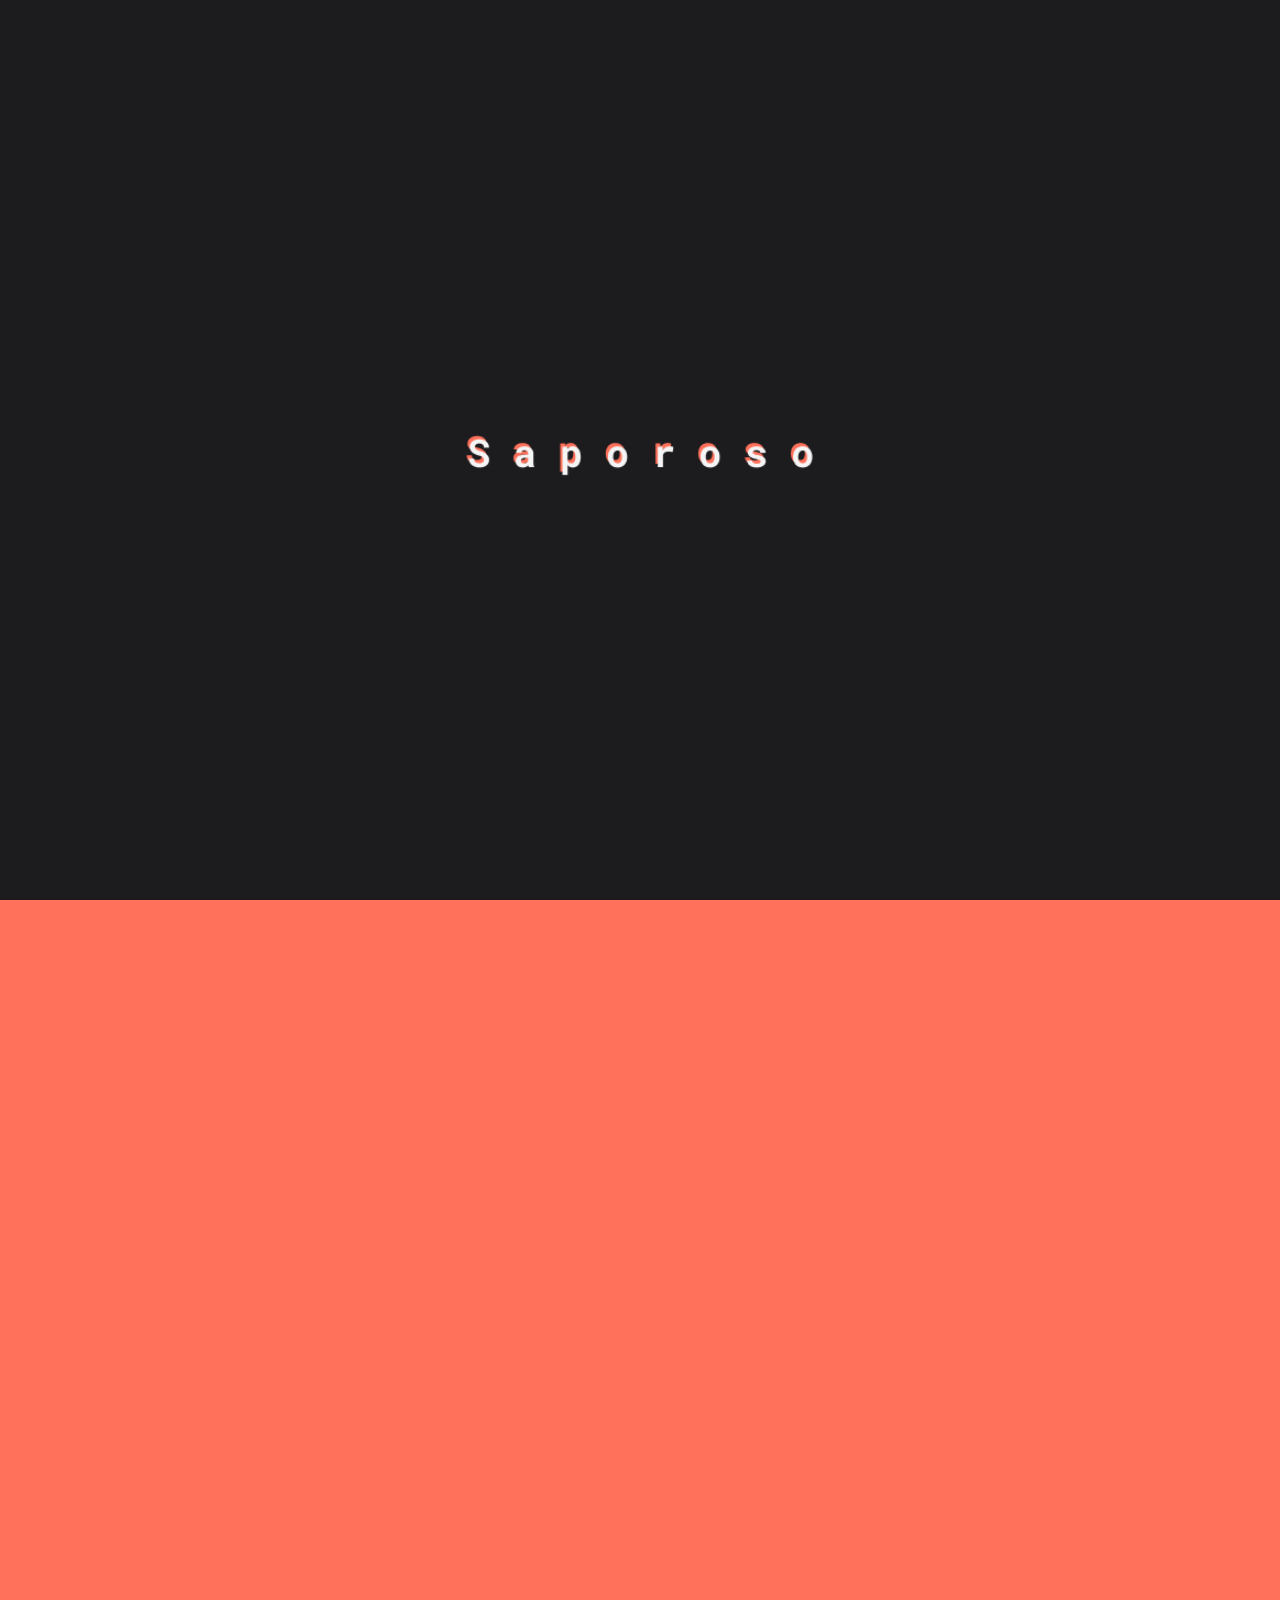
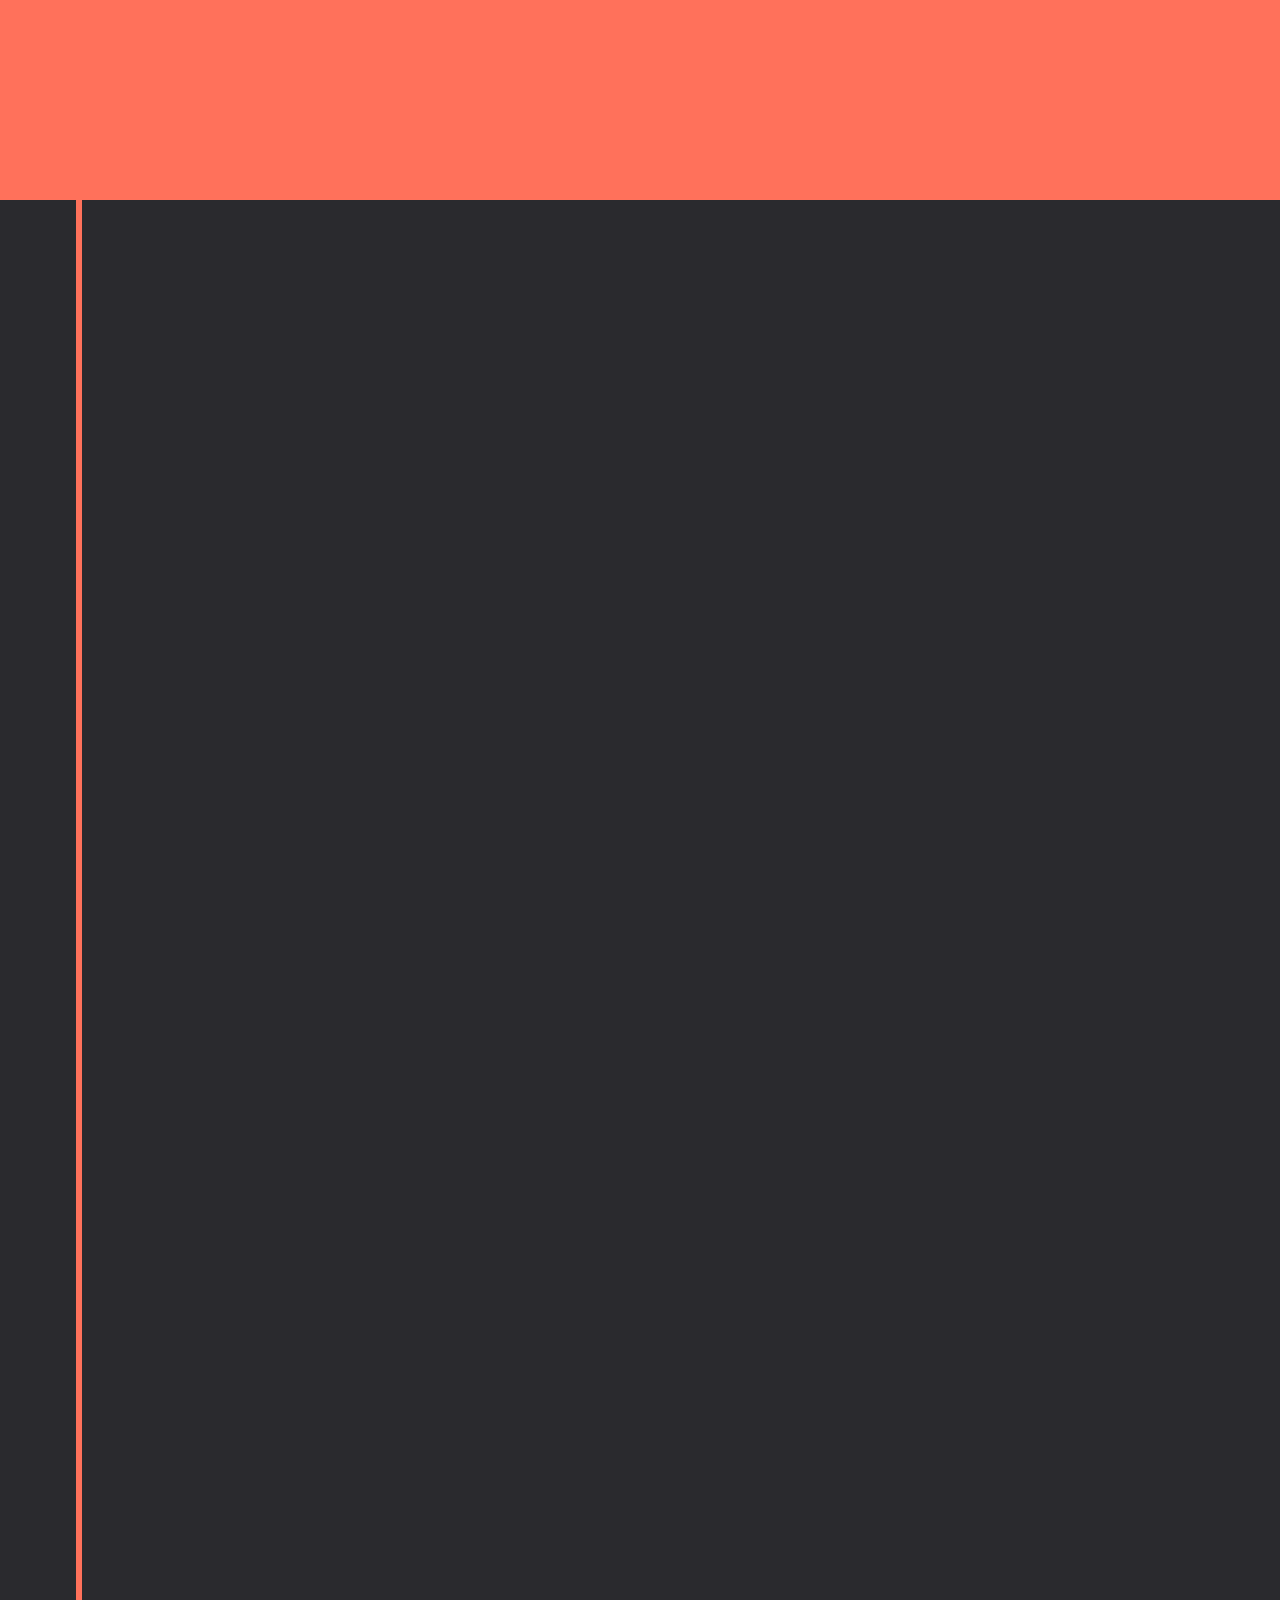
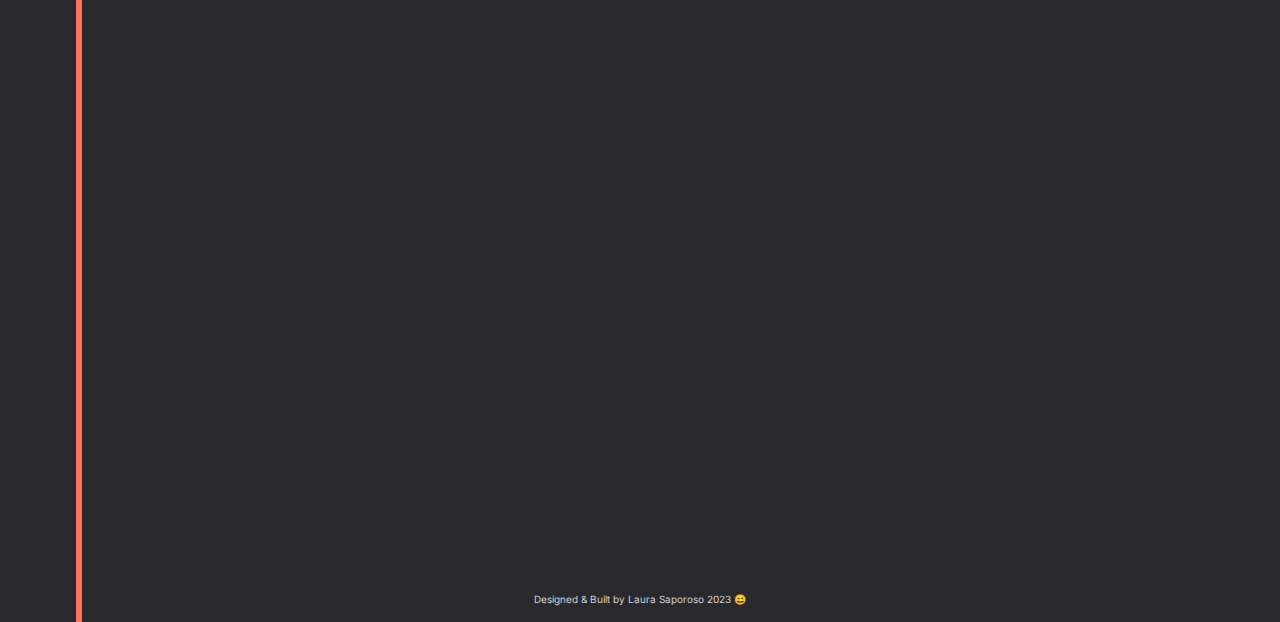
<file: index.html>
<!DOCTYPE html>
<html lang="en">

<head>
    <meta charset="UTF-8">
    <meta http-equiv="X-UA-Compatible" content="IE=edge">
    <meta name="viewport" content="width=device-width, initial-scale=1.0">
    <meta name="description" content="Ciao sono una Frontend developer e studentessa della scuola di programmazione Firenze42." />
    <title>Laura Saporoso website</title>
     <link rel="icon" type="image/x-icon" href="/images/icons/icona.ico">
    <link rel="stylesheet" href="style/general.css">

    <!-- css animation on scroll -->
    <link rel="stylesheet" href="https://unpkg.com/aos@next/dist/aos.css" />
</head>

<body>
    <header>
        <div class="logo">
            <a href="#menu-home"> <img src="images/logo/logo.png" alt="logo Saporoso"></a>
        </div>
        <nav>
            <ul class="menu">
                <li><a href="#menu-home">Home</a></li>
                <li><a href="#menu-chisono">Chi sono</a></li>
                <li><a href="#menu-progetti">Progetti</a></li>
                <li><a href="#menu-contatti">Contatti</a></li>
            </ul>
        </nav>
    </header>

    <!-- Lateral menu section -->

    <div class="lateral-icons">
        <div class="icons-flex">
            <a href="https://github.com/LauraSaporoso" target="_blank"><svg xmlns="http://www.w3.org/2000/svg"
                    xmlns:xlink="http://www.w3.org/1999/xlink" viewBox="0,0,256,256" fill-rule="nonzero">
                    <g transform="translate(-64,-64) scale(1.5,1.5)">
                        <g fill-rule="nonzero" stroke="none" stroke-width="1" stroke-linecap="butt"
                            stroke-linejoin="miter" stroke-miterlimit="10" stroke-dasharray="" stroke-dashoffset="0"
                            font-family="none" font-weight="none" font-size="none" text-anchor="none"
                            style="mix-blend-mode: normal">
                            <g transform="scale(2.56,2.56)">
                                <path
                                    d="M29,17c-6.617,0 -12,5.383 -12,12v42c0,6.617 5.383,12 12,12h42c6.617,0 12,-5.383 12,-12v-42c0,-6.617 -5.383,-12 -12,-12zM29,19h42c5.514,0 10,4.486 10,10v42c0,5.514 -4.486,10 -10,10h-42c-5.514,0 -10,-4.486 -10,-10v-42c0,-5.514 4.486,-10 10,-10zM34.5,23c-6.341,0 -11.5,5.159 -11.5,11.5v31c0,6.341 5.159,11.5 11.5,11.5h7.47656h17h6.52344c6.341,0 11.5,-5.159 11.5,-11.5v-15c0,-0.276 -0.224,-0.5 -0.5,-0.5c-0.276,0 -0.5,0.224 -0.5,0.5v15c0,5.79 -4.71,10.5 -10.5,10.5h-6.02344v-8.3457c0,-2.213 -1.03714,-4.2863 -2.74414,-5.6543h0.69336c7.173,0 13.00781,-5.81394 13.00781,-12.96094c0,-3.237 -1.19977,-6.32842 -3.38477,-8.73242c0.33,-2.064 0.33539,-5.16284 -0.59961,-7.96484c-0.069,-0.204 -0.25961,-0.3418 -0.47461,-0.3418c-4.051,0 -7.47144,2.689 -8.89844,4h-12.4082c-3.5,-3.304 -6.65541,-4 -8.69141,-4c-0.215,0 -0.40561,0.1378 -0.47461,0.3418c-0.768,2.301 -1.10548,5.05481 -0.89648,7.25781c-2.599,2.454 -4.08398,5.87941 -4.08398,9.44141c0,7.146 5.83386,12.95898 13.00586,12.95898h0.66797c-1.321,1.032 -2.26691,2.45109 -2.62891,3.99609c-1.997,-0.032 -4.28647,-0.32764 -5.35547,-1.93164c-2.425,-3.64 -3.64833,-3.91211 -5.23633,-3.91211c-0.663,0 -1.16209,0.28992 -1.37109,0.79492c-0.294,0.708 0.04897,1.65053 0.91797,2.51953c1.172,1.173 1.17319,1.17159 2.36719,3.55859c0.722,1.444 2.79089,3.83775 8.58789,3.96875v5.00586h-6.97656c-5.79,0 -10.5,-4.71 -10.5,-10.5v-31c0,-5.79 4.71,-10.5 10.5,-10.5h31c0.276,0 0.5,-0.224 0.5,-0.5c0,-0.276 -0.224,-0.5 -0.5,-0.5zM36.33789,33.00781c1.868,0.084 4.61926,0.84253 7.69727,3.76953l0.0918,0.08789c0.093,0.087 0.2148,0.13477 0.3418,0.13477h12.80469c0.127,0 0.26051,-0.05753 0.35352,-0.14453c1.192,-1.123 4.30433,-3.68566 7.98633,-3.84766c0.799,2.645 0.7412,5.51709 0.4082,7.37109c-0.028,0.157 0.01991,0.31664 0.12891,0.43164c2.116,2.242 3.2832,5.16452 3.2832,8.22852c0,6.595 -5.38681,11.96094 -12.00781,11.96094h-2.44922c-0.235,0 -0.43828,0.16358 -0.48828,0.39258c-0.051,0.229 0.0653,0.46255 0.2793,0.56055c2.252,1.033 3.70898,3.27017 3.70898,5.70117v8.3457h-16v-5.5c0,-0.276 -0.224,-0.5 -0.5,-0.5c-4.181,0 -7.09136,-1.21587 -8.19336,-3.42187c-1.243,-2.485 -1.26769,-2.53136 -2.55469,-3.81836c-0.671,-0.672 -0.78717,-1.22369 -0.70117,-1.42969c0.063,-0.155 0.30727,-0.17773 0.44727,-0.17773c1.123,0 2.0933,-0.0002 4.4043,3.4668c1.407,2.109 4.26466,2.38086 6.59766,2.38086c0.245,0 0.45319,-0.17792 0.49219,-0.41992c0.318,-1.949 1.74084,-3.721 3.71484,-4.625c0.214,-0.098 0.33225,-0.33155 0.28125,-0.56055c-0.05,-0.23 -0.25328,-0.39453 -0.48828,-0.39453h-2.44727c-6.62,0 -12.00781,-5.36594 -12.00781,-11.96094c0,-3.365 1.43736,-6.6 3.94336,-8.875c0.119,-0.109 0.18111,-0.26773 0.16211,-0.42773c-0.229,-1.967 0.04894,-4.56652 0.71094,-6.72852zM76.5,34c-0.276,0 -0.5,0.224 -0.5,0.5v3.5c0,0.276 0.224,0.5 0.5,0.5c0.276,0 0.5,-0.224 0.5,-0.5v-3.5c0,-0.276 -0.224,-0.5 -0.5,-0.5zM76.5,41c-0.276,0 -0.5,0.224 -0.5,0.5v6.5c0,0.276 0.224,0.5 0.5,0.5c0.276,0 0.5,-0.224 0.5,-0.5v-6.5c0,-0.276 -0.224,-0.5 -0.5,-0.5z">
                                </path>
                            </g>
                        </g>
                    </g>
                </svg></a>
            <a href="https://www.linkedin.com/in/laura-saporoso-a558a2167/" target="_blank">
                <svg xmlns="http://www.w3.org/2000/svg" xmlns:xlink="http://www.w3.org/1999/xlink" viewBox="0,0,256,256"
                    fill-rule="nonzero">
                    <g transform="translate(-10.24,-10.24) scale(1.08,1.08)">
                        <g fill-rule="nonzero" stroke="none" stroke-width="1" stroke-linecap="butt"
                            stroke-linejoin="miter" stroke-miterlimit="10" stroke-dasharray="" stroke-dashoffset="0"
                            font-family="none" font-weight="none" font-size="none" text-anchor="none"
                            style="mix-blend-mode: normal">
                            <g transform="scale(5.12,5.12)">
                                <path
                                    d="M8,3.01172c-1.68739,0 -3.16452,0.47991 -4.24609,1.35352c-1.08157,0.8736 -1.74219,2.16798 -1.74219,3.58203c0,2.74357 2.45699,4.8672 5.70508,4.99414c0.09162,0.02933 0.18702,0.04512 0.2832,0.04688c1.75357,0 3.24619,-0.51401 4.3125,-1.42383c1.06631,-0.90981 1.67578,-2.22152 1.67578,-3.61719c-0.00015,-0.01824 -0.0008,-0.03648 -0.00195,-0.05469c-0.15402,-2.76089 -2.61155,-4.88086 -5.98633,-4.88086zM8,4.98828c2.60907,0 3.89588,1.28106 4.00586,2.98438c-0.0071,0.83228 -0.3293,1.53924 -0.97461,2.08984c-0.65244,0.55669 -1.65982,0.94922 -3.03125,0.94922c-2.60195,0 -4.01172,-1.41255 -4.01172,-3.06445c0,-0.82595 0.33939,-1.50502 1.00781,-2.04492c0.66843,-0.5399 1.6913,-0.91406 3.00391,-0.91406zM3,15c-0.55226,0.00006 -0.99994,0.44774 -1,1v29c0.00006,0.55226 0.44774,0.99994 1,1h10c0.55226,-0.00006 0.99994,-0.44774 1,-1v-9.33594v-19.66406c-0.00006,-0.55226 -0.44774,-0.99994 -1,-1zM18,15c-0.55226,0.00006 -0.99994,0.44774 -1,1v29c0.00006,0.55226 0.44774,0.99994 1,1h10c0.55226,-0.00006 0.99994,-0.44774 1,-1v-16v-0.25v-0.25c0,-1.94442 1.55558,-3.5 3.5,-3.5c1.94442,0 3.5,1.55558 3.5,3.5v16.5c0.00006,0.55226 0.44774,0.99994 1,1h10c0.55226,-0.00006 0.99994,-0.44774 1,-1v-17c0,-4.12652 -1.21211,-7.39555 -3.25586,-9.625c-2.04375,-2.22945 -4.89493,-3.375 -7.95703,-3.375c-3.90424,0 -6.26548,1.42608 -7.78711,2.60156v-1.60156c-0.00006,-0.55226 -0.44774,-0.99994 -1,-1zM4,17h8v18.66406v8.33594h-8zM19,17h8v2.63867c0.00013,0.41422 0.2556,0.78549 0.64242,0.93364c0.38682,0.14814 0.82494,0.0425 1.10172,-0.26567c0,0 2.9657,-3.30664 8.04297,-3.30664c2.5729,0 4.82842,0.92227 6.48242,2.72656c1.654,1.8043 2.73047,4.53496 2.73047,8.27344v16h-8v-15.5c0.00126,-0.14111 -0.02737,-0.28089 -0.08398,-0.41016c-0.22196,-2.82573 -2.53569,-5.08984 -5.41602,-5.08984c-3.02558,0 -5.5,2.47442 -5.5,5.5v0.25v0.25v15h-8z">
                                </path>
                            </g>
                        </g>
                    </g>
                </svg>
            </a>
            <a href="https://www.instagram.com/laura_saporoso/" target="_blank">
                <svg xmlns="http://www.w3.org/2000/svg" xmlns:xlink="http://www.w3.org/1999/xlink" viewBox="0,0,256,256"
                    fill-rule="nonzero">
                    <g transform="translate(-15.36,-15.36) scale(1.12,1.12)">
                        <g fill-rule="nonzero" stroke="none" stroke-width="1" stroke-linecap="butt"
                            stroke-linejoin="miter" stroke-miterlimit="10" stroke-dasharray="" stroke-dashoffset="0"
                            font-family="none" font-weight="none" font-size="none" text-anchor="none"
                            style="mix-blend-mode: normal">
                            <g transform="scale(5.12,5.12)">
                                <path
                                    d="M16,3c-7.16752,0 -13,5.83248 -13,13v18c0,7.16752 5.83248,13 13,13h18c7.16752,0 13,-5.83248 13,-13v-18c0,-7.16752 -5.83248,-13 -13,-13zM16,5h18c6.08648,0 11,4.91352 11,11v18c0,6.08648 -4.91352,11 -11,11h-18c-6.08648,0 -11,-4.91352 -11,-11v-18c0,-6.08648 4.91352,-11 11,-11zM37,11c-1.10457,0 -2,0.89543 -2,2c0,1.10457 0.89543,2 2,2c1.10457,0 2,-0.89543 2,-2c0,-1.10457 -0.89543,-2 -2,-2zM25,14c-6.06329,0 -11,4.93671 -11,11c0,6.06329 4.93671,11 11,11c6.06329,0 11,-4.93671 11,-11c0,-6.06329 -4.93671,-11 -11,-11zM25,16c4.98241,0 9,4.01759 9,9c0,4.98241 -4.01759,9 -9,9c-4.98241,0 -9,-4.01759 -9,-9c0,-4.98241 4.01759,-9 9,-9z">
                                </path>
                            </g>
                        </g>
                    </g>
                </svg>
            </a>
            <a href="https://www.facebook.com/laura.saporoso/" target="_blank">
                <svg xmlns="http://www.w3.org/2000/svg" xmlns:xlink="http://www.w3.org/1999/xlink" viewBox="0,0,256,256"
                    fill-rule="nonzero">
                    <g transform="translate(-25.6,-25.6) scale(1.2,1.2)">
                        <g fill-rule="nonzero" stroke="none" stroke-width="1" stroke-linecap="butt"
                            stroke-linejoin="miter" stroke-miterlimit="10" stroke-dasharray="" stroke-dashoffset="0"
                            font-family="none" font-weight="none" font-size="none" text-anchor="none"
                            style="mix-blend-mode: normal">
                            <g transform="scale(5.12,5.12)">
                                <path
                                    d="M9,4c-2.74952,0 -5,2.25048 -5,5v32c0,2.74952 2.25048,5 5,5h16.83203c0.10799,0.01785 0.21818,0.01785 0.32617,0h5.67383c0.10799,0.01785 0.21818,0.01785 0.32617,0h8.8418c2.74952,0 5,-2.25048 5,-5v-32c0,-2.74952 -2.25048,-5 -5,-5zM9,6h32c1.66848,0 3,1.33152 3,3v32c0,1.66848 -1.33152,3 -3,3h-8v-14h3.82031l1.40039,-7h-5.2207v-2c0,-0.55749 0.05305,-0.60107 0.24023,-0.72266c0.18718,-0.12159 0.76559,-0.27734 1.75977,-0.27734h3v-5.63086l-0.57031,-0.27149c0,0 -2.29704,-1.09766 -5.42969,-1.09766c-2.25,0 -4.09841,0.89645 -5.28125,2.375c-1.18284,1.47855 -1.71875,3.45833 -1.71875,5.625v2h-3v7h3v14h-16c-1.66848,0 -3,-1.33152 -3,-3v-32c0,-1.66848 1.33152,-3 3,-3zM32,15c2.07906,0 3.38736,0.45846 4,0.70117v2.29883h-1c-1.15082,0 -2.07304,0.0952 -2.84961,0.59961c-0.77656,0.50441 -1.15039,1.46188 -1.15039,2.40039v4h4.7793l-0.59961,3h-4.17969v16h-4v-16h-3v-3h3v-4c0,-1.83333 0.46409,-3.35355 1.28125,-4.375c0.81716,-1.02145 1.96875,-1.625 3.71875,-1.625z">
                                </path>
                            </g>
                        </g>
                    </g>
                </svg>
            </a>
        </div>
        <div class="vertical-line"></div>
    </div>

    <!-- Home section -->

    <section class="section-1" id="menu-home" data-aos="fade-right" data-aos-duration="2000" data-aos-once="false"
        data-aos-mirror="true">
        <div class="home-container">
            <p class="orange-p">Ciao, il mio nome è</p>
            <h1><span class="h1-name">Laura Saporoso.</span></h1>
            <h1 class="sub-title">Frontend developer.</h1>
            <div class="p-home">
                <p> Sono una studentessa della scuola di programmazione Firenze42 ed adoro lo sviluppo web. 💻🍕</p>
            </div>
        </div>

    </section>



    <!-- Chi sono + Skills section -->

    <section class="section-2" id="menu-chisono">
        <div class="chisono-container" data-aos="fade-left" data-aos-duration="2000" data-aos-once="false"
            data-aos-mirror="true">

            <!-- LEFT text -->
            <div class="section-left">
                <h2>Chi Sono.</h2>
                <h1 class="h1-about"></h1>
                <p><span class="orange" style="margin-right: 5px ;">&#9654;</span> Sono studentessa di <span
                        class="orange">Firenze 42 Luiss</span>
                    by Fondazione CR Firenze, scuola di
                    programmazione.</p>
                <p><span class="orange" style="margin-right: 5px ;">&#9654;</span>Dopo i miei
                    anni all'artistico ho iniziato ad approfondire argomenti che riguardano il mondo digitale tra cui
                    programmazione e UI design.
                </p>
                <p><span class="orange" style="margin-right: 5px ;">&#9654;</span> Frequentando corsi in presenza e da
                    autodidatta (su Google, Udemy, Youtube, Start2Impact) mi sono
                    affacciata alla programmazione con <span class="orange">HTML e CSS</span>.
                </p>
                <p><span class="orange" style="margin-right: 5px ;">&#9654;</span>Durante un
                    breve stage organizzato da un corso, presso WeRad, ho potuto approfondire la mia
                    conoscenza di framework come Sass e Tailwind e ho utilizzato Wordpress e plugin come WBBakery.
                </p>
                <p><span class="orange" style="margin-right: 5px ;">&#9654;</span> E' in
                    corso il mio studio di
                    <span class="orange">Javascript</span>.
                </p>

                <p style="font-family: 'Roboto Mono', monospace; margin-top: 20px;">
                    Adoro la creatività e la
                    sto ricercando nel
                    web come frontend developer. 🫠🎨💻</p>
            </div>

            <!-- RIGHT image  -->
            <div class="section-right">
                <img class="img-Laura" src="images/photo/fotoLaura.jpg" alt="Foto Laura Saporoso">
            </div>
        </div>

        <!-- Skills section -->

        <div class="skill-container" data-aos="fade" data-aos-duration="1000" data-aos-once="false"
            data-aos-mirror="true">

            <h2 class="h2.skill">Le mie Skills.</h2>
            <div class="icons-skill-box">

                <img class="icon-skill" src="images/icons/icon-html.png" alt="HTML">
                <img class="icon-skill" src="images/icons/icon-css.png" alt="CSS">
                <img class="icon-skill" src="images/icons/icon-js.png" alt="Javascript">
                <img class="icon-skill" src="images/icons/icon-typescript.png" alt="Typescript">
                <img class="icon-skill" src="images/icons/icon-tailwind.png" alt="tailwind">
                <img class="icon-skill" src="images/icons/icon-figma.png" alt="figma">
                <img class="icon-skill" src="images/icons/icon-sketch.png" alt="sketch">
                <img class="icon-skill" src="images/icons/icon-canva.png" alt="canva">
                <img class="icon-skill" src="images/icons/icon-wordpress.png" alt="wordpress">
                <img class="icon-skill" src="images/icons/icon-visualstudio.png" alt="visualstudio">
                <img class="icon-skill" src="images/icons/icon-github.png" alt="GITHUB">

                <div class="p-sk-box">
                    <p> HTML, CSS, JAVASCRIPT, TYPESCRIPT, TAILWIND, FIGMA, SKETCH, CANVA, WORDPRESS, VISUAL STUDIO CODE,
                        GITHUB
                    </p>
                </div>
                <div class="sto-studiando">
                    <h3 class="h3-skill">Sto studiando.</h3>
                    <div class=" icons-skill-box">
                        <img class="icon-skill" src="images/icons/icon-angular.png" alt="Angular">
                        <img class="icon-skill" src="images/icons/icon-c.png" alt="C">
                    </div>
                    <div class="p-sk-box">
                        <p> ANGULAR && C
                        </p>
                    </div>
                </div>

            </div>




    </section>



    <!-- Progetti section -->

    <span id="menu-progetti" class="menu-progetti"></span> <!-- Anchor menu -->

    <div class="section-projects" data-aos="fade-up" data-aos-duration="2000" data-aos-once="false"
        data-aos-mirror="true">
        <!-- <div class="container-pro"> -->
        <div class="title-project">
            <h2>Progetti.</h2>
        </div>

        <div id="grid-row-js" class="grid-row">


            <!-- BOX -->
            <a href="https://angular-cat-api.vercel.app/home" target="_blank">
                <div class="grid-item">

                    <div class="box-up">
                        <img class="icon-project" src="images/icons/icon-project.png" alt="icon">
                        <h3 class="h3-title-js">Angular Cat Card API</h3>
                        <p class="paragraph-1-js">Applicazione in Angular per realizzare la propria cat card. Per ricevere informazioni sulla razza del gatto viene usata l'API.
                        </p>
                    </div>

                    <div class="box-down"></div>
                    <p class="paragraph-2-js">ANGULAR, TYPESCRIPT, HTML, CSS, API</p>
                </div>
            </a>





        </div>

    </div>


    <!-- Contatti section -->

    <section class="section-2 contatti " id="menu-contatti" data-aos="fade-left" data-aos-duration="1000"
        data-aos-once="false" data-aos-mirror="true">

        <h2>Contatti</h2>
        <div class="email-container" style="position: relative;">
            <img style="margin-bottom: 20px;" src="images/logo/email.png" alt="email">

            <a class="a-email" href="mailto:laurasaporoso99@gmail.com" class="email">laurasaporoso99@gmail.com
            </a>

            <span style="font-size: 20px;">📨</span>
        </div>

    </section>




    <!-- Footer -->

    <footer style="display: flex; justify-content: center; height: 20px; padding: 30px;">
        <p style="font-size: 10px;">Designed & Built by Laura Saporoso 2023 😄</p>
    </footer>


    <!-- Footer MENU MOBILE-->
       <div class="menu-footer">
        <p class="footer-p">Laura Saporoso website 2022/23</p>
        <div class="icon">
            <a href="#menu-home">
                <img class="svg-icon" src="images/icons/icon mobile/icons8-home-page-48.png" alt="">
            </a>

        </div>
        <div class="icon">
            <a href="#menu-chisono">
                <img class="svg-icon" src="images/icons/icon mobile/icons8-user-48.png" alt="">
            </a>
        </div>

        <div class="icon">
            <a href="#menu-progetti">
                <img class="svg-icon" src="images/icons/icon mobile/icons8-apri-cartella-50.png" alt="">
            </a>
        </div>


        <div class="icon">

            <a href="#menu-contatti">
                <img class="svg-icon" src="images/icons/icon mobile/icons8-messaggio-60.png" alt="">
            </a>
        </div>
    </div>

    <!-- Animazione comparsa -->
    <div class="intro">
        <img class="img-slider" src="images/logo/logo.png" alt="logo">
    </div>
    <div class="slider"></div>

    <!-- Script -->

    <script src="https://cdnjs.cloudflare.com/ajax/libs/gsap/3.11.4/gsap.min.js"
        integrity="sha512-f8mwTB+Bs8a5c46DEm7HQLcJuHMBaH/UFlcgyetMqqkvTcYg4g5VXsYR71b3qC82lZytjNYvBj2pf0VekA9/FQ=="
        crossorigin="anonymous" referrerpolicy="no-referrer"></script>
    <script src="app.js"></script>

    <!-- Script animation on scroll -->
    <script src="https://unpkg.com/aos@next/dist/aos.js"></script>
    <script>
        AOS.init();
    </script>

</body>

</html>
</file>
<file: style/general.css>
/* Google Font */

@import url('https://fonts.googleapis.com/css2?family=Inter&family=Montserrat:wght@400;600;700&family=Roboto+Mono&display=swap');

@import "header.css";
@import "lateral-icons.css";
@import "chisono.css";
@import "skills.css";
@import "progetti.css";
@import "contatti.css";
@import "slider.css";

:root {

    /* Colors */
    --black: #2A2A2E;
    --dark-grey: #38383B;
    --grey: #838383;
    --orange: #FF715B;
    --white: #d1d1d1;

    /* Font family */
    --montserrat: 'Montserrat', sans-serif;
    --robotoM: 'Roboto Mono', monospace;
    --inter: 'Inter', sans-serif;

    /* Font size */
    --fs-h1: clamp(2rem, 4vw + 1rem, 6rem);
    --fs-h2: clamp(1.5rem, 2vw + 1rem, 3rem);
    --fs-h3: clamp(1.2rem, 1.8vw + 1rem, 2rem);
    --fs-p: clamp(.5rem, 1rem, 1.5rem);

    --shadow: 1px 0px 5px darkgray;
}

/*  GENERAL  */

* {
    box-sizing: border-box;
    margin: 0;
    padding: 0;
}
html,
body {
    overflow-x: hidden;
}
html {
    scroll-behavior: smooth;

}

body {
    font-family: var(--montserrat);
    background-color: var(--black);
    color: var(--white);
    height: 100%;
    font-size: 1rem;
    display: flex;
    flex-direction: column;
    justify-content: center;
    align-items: center;
    position: relative;
}

/* All span class orange */

.orange {
    color: var(--orange);
    position: relative;
    cursor: pointer;
    font-family: var(--robotoM);
}

li {
    position: relative;
}

.h1-name {
    position: relative;
}


li:after,
.h1-name:after,
.orange:after {
    content: '';
    position: absolute;
    width: 100%;
    transform: scaleX(0);
    height: 2.5px;
    bottom: 0;
    left: 0;
    background-color: var(--orange);
    transform-origin: bottom right;
    transition: transform 0.25s ease-out;
}


li:hover:after,
.h1-name:hover:after,
.orange:hover:after {
    transform: scaleX(1);
    transform-origin: bottom left;
}

p {
    font-size: var(--fs-p);
    font-weight: 400;
    line-height: 1.5;
    font-family: var(--inter);
}

h1,
h2,
h3 {
    font-weight: 600;
}

h1 {
    font-size: var(--fs-h1);
    margin-bottom: .2rem;
}

h2 {
    font-size: var(--fs-h2);
    margin-bottom: 2rem;
}

h3 {
    font-size: var(--fs-h3);
    margin-bottom: 2rem;
}

a {
    text-decoration: none;
    color: var(--white);
}

.section-1 {
    display: flex;
    justify-content: center;
    align-items: center;
    transition-delay: 100ms;
    height: 100vh;
    width: 100%;
    max-width: 80%;
}

.section-2 {
    display: flex;
    justify-content: center;
    align-items: center;
    flex-direction: column;
    transition-delay: 100ms;
    height: 100%;
    max-width: 80%;
}


.menu-footer {
    display: none;
}


/*  -------- Section Home -------- */

.orange-p {
    color: var(--orange);
    font-family: var(--robotoM);
}

.sub-title {
    color: var(--grey);
}

.p-home {
    max-width: 450px;
}





@media (max-width: 50em) {

    body {
        margin-inline: 0%;
    }

    .menu {
        display: none;
    }

    .lateral-icons {
        display: none;
    }

    .section-1 {
        height: 70vh;
    }

    /* ----------------------------- chi sono mobile */
    .section-2 {
        display: flex;
        flex-direction: column;
        justify-content: center;
    }

    .section-left {
        padding: 0%;
        width: 100%;
    }

    .section-right {
        width: 100%;
        display: flex;
        margin-top: 10px;
        justify-content: center;
    }

    .img-Laura {
        margin-left: 2px;
        margin-block: 10px;
        position: relative;
        box-shadow: 8px -8px var(--orange);
    }

    .img-Laura:hover {
        transform: scale(1);
        transition: 0ms ease-in-out;
        box-shadow: 8px -8px var(--orange);
    }

    .chisono-container p {
        font-size: 15px;
    }


    .h2-skill {
        margin-top: 20px;
    }

    .icon-skill {
        opacity: 1;
    }

    .grid-row {
        padding: 0 5px;
    }

    .grid-row {
        /*     display: grid;
        grid-template-columns: repeat(auto-fill, minmax(350px, 350px));
        grid-gap: 5% 3%; */
        display: grid;
        grid-template-columns: repeat(auto-fill, minmax(250px, 350px));
        grid-template-rows: 350px;

        grid-gap: 1rem;
        justify-content: center;
        height: 100%;
    }

    /* ----------------------------- contatti mobile */

    .email-container {
        width: 40%;
    }

    .contatti {
        margin-block: 30%;
        max-width: 100%;
    }

    footer {
        margin-bottom: 65px;
    }


    .menu-footer {
        bottom: 0;
        position: fixed;
        width: 100%;
        height: 60px;
        background-color: var(--dark-grey);
        display: flex;
        justify-content: space-between;
        align-items: center;
        padding: 0 80px;
    }

    .footer-p {
        display: none;
    }

    .footer-icon {
        width: 25px;
        height: 25px;
    }

    .icon a {
        width: 25px;
        height: 25px;
        border-radius: 50%;
        fill: var(--orange);
        display: flex;
        justify-content: center;
        align-items: center;
    }


}
</file>
